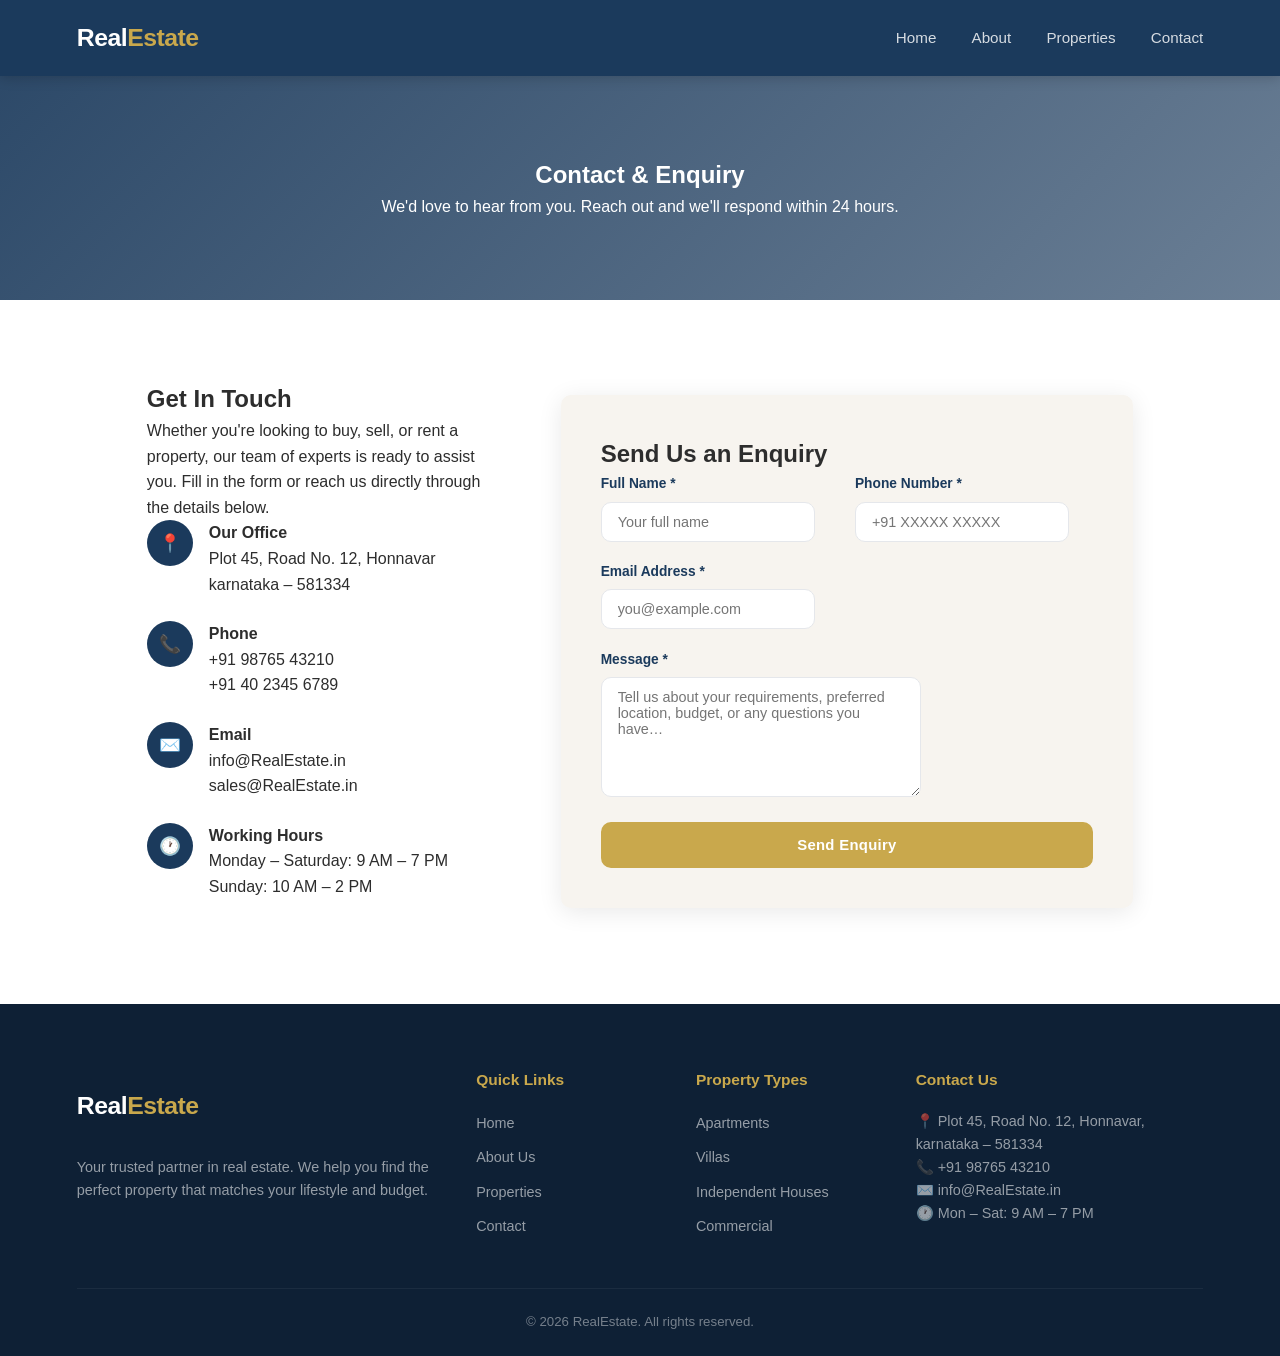
<file: contact.html>
<!DOCTYPE html>
<html lang="en">

<head>
  <meta charset="UTF-8" />
  <meta name="viewport" content="width=device-width, initial-scale=1.0" />
  <title>Contact Us – RealEstate</title>
  <link rel="stylesheet" href="styles.css" />
</head>

<body>

  <nav>
    <a href="index.html" class="logo">Real<span>Estate</span></a>
    <ul class="nav-links">
      <li><a href="index.html">Home</a></li>
      <li><a href="about.html">About</a></li>
      <li><a href="properties.html">Properties</a></li>
      <li><a href="contact.html">Contact</a></li>
    </ul>
    <div class="hamburger"><span></span><span></span><span></span></div>
  </nav>

  <section class="page-banner">
    <h1>Contact &amp; Enquiry</h1>
    <p>We'd love to hear from you. Reach out and we'll respond within 24 hours.</p>
  </section>

  <div class="contact-wrap">
    <div class="contact-grid">

      <!--  Contact Info -->
      <div class="contact-info">
        <h2>Get In Touch</h2>
        <p>Whether you're looking to buy, sell, or rent a property, our team of experts is ready to assist you. Fill in
          the form or reach us directly through the details below.</p>

        <div class="info-item">
          <div class="info-icon">📍</div>
          <div class="info-text">
            <h4>Our Office</h4>
            <p>Plot 45, Road No. 12, Honnavar<br>karnataka – 581334</p>
          </div>
        </div>
        <div class="info-item">
          <div class="info-icon">📞</div>
          <div class="info-text">
            <h4>Phone</h4>
            <p>+91 98765 43210<br>+91 40 2345 6789</p>
          </div>
        </div>
        <div class="info-item">
          <div class="info-icon">✉️</div>
          <div class="info-text">
            <h4>Email</h4>
            <p>info@RealEstate.in<br>sales@RealEstate.in</p>
          </div>
        </div>
        <div class="info-item">
          <div class="info-icon">🕐</div>
          <div class="info-text">
            <h4>Working Hours</h4>
            <p>Monday – Saturday: 9 AM – 7 PM<br>Sunday: 10 AM – 2 PM</p>
          </div>
        </div>
      </div>
<!-- Enquiry Form  -->
      <div class="contact-form">
        <h2>Send Us an Enquiry</h2>
        <form id="enquiryForm" novalidate>

          <div class="form-row">
            <div class="form-group">
              <label for="fname">Full Name *</label>
              <input type="text" id="fname" placeholder="Your full name" required />
            </div>
            <div class="form-group">
              <label for="phone">Phone Number *</label>
              <input type="tel" id="phone" placeholder="+91 XXXXX XXXXX" required />
            </div>
          </div>

          <div class="form-group">
            <label for="email">Email Address *</label>
            <input type="email" id="email" placeholder="you@example.com" required />
          </div>

          <div class="form-group">
            <label for="message">Message *</label>
            <textarea id="message"
              placeholder="Tell us about your requirements, preferred location, budget, or any questions you have…"
              required></textarea>
          </div>

          <button type="submit" class="btn btn-primary" style="width:100%;">Send Enquiry</button>
        </form>

        <div class="success-msg" id="successMsg">
          ✅ Thank you! Your enquiry has been submitted. Our team will contact you within 24 hours.
        </div>
      </div>

    </div>
  </div>

  <footer>
    <div class="footer-grid">
      <div class="footer-brand">
        <div class="logo">Real<span>Estate</span></div>
        <p>Your trusted partner in real estate. We help you find the perfect property that matches your lifestyle and
          budget.</p>
      </div>
      <div class="footer-col">
        <h4>Quick Links</h4>
        <ul>
          <li><a href="index.html">Home</a></li>
          <li><a href="about.html">About Us</a></li>
          <li><a href="properties.html">Properties</a></li>
          <li><a href="contact.html">Contact</a></li>
        </ul>
      </div>
      <div class="footer-col">
        <h4>Property Types</h4>
        <ul>
          <li><a href="properties.html">Apartments</a></li>
          <li><a href="properties.html">Villas</a></li>
          <li><a href="properties.html">Independent Houses</a></li>
          <li><a href="properties.html">Commercial</a></li>
        </ul>
      </div>
      <div class="footer-col footer-contact">
        <h4>Contact Us</h4>
        <p>📍 Plot 45, Road No. 12, Honnavar, karnataka – 581334</p>
        <p>📞 +91 98765 43210</p>
        <p>✉️ info@RealEstate.in</p>
        <p>🕐 Mon – Sat: 9 AM – 7 PM</p>
      </div>
    </div>
    <div class="footer-bottom">
      <p>© 2026 RealEstate. All rights reserved.</p>
    </div>
  </footer>

  <script src="script.js"></script>

</body>

</html>
</file>
<file: styles.css>
*,
*::before,
*::after {
  margin: 0;
  padding: 0;
  box-sizing: border-box;
}

:root {
  --primary: #1b3a5c;
  --accent: #c9a84c;
  --light: #f7f4ef;
  --white: #ffffff;
  --text: #2d2d2d;
  --muted: #6b7280;
  --border: #e5e7eb;
  --shadow: 0 4px 24px rgba(0, 0, 0, .09);
  --radius: 10px;
}

body {
  font-family: 'Segoe UI', Arial, sans-serif;
  color: var(--text);
  background: var(--white);
  line-height: 1.6;
}

a {
  text-decoration: none;
  color: inherit;
}

img {
  width: 100%;
  display: block;
  object-fit: cover;
}

ul {
  list-style: none;
}

/*  SHARED LAYOUT  */
.intro,
.featured,
.about-wrap,
.listing-wrap,
.contact-wrap,
.detail-wrap,
.cta-band,
.page-banner {
  padding: 5rem 6%;
}

.intro-grid,
.about-wrap,
.contact-wrap,
.detail-wrap,
.prop-grid {
  max-width: 1140px;
  margin: auto;
}

/* ===== NAVBAR ===== */
nav {
  background: var(--primary);
  display: flex;
  align-items: center;
  justify-content: space-between;
  padding: 0 6%;
  position: sticky;
  top: 0;
  z-index: 999;
  box-shadow: 0 2px 12px rgba(0, 0, 0, .18);
}

.logo {
  font-size: 1.55rem;
  font-weight: 800;
  color: var(--white);
  padding: 18px 0;
  letter-spacing: -.5px;
}

.logo span {
  color: var(--accent);
}

.nav-links {
  display: flex;
  gap: 2.2rem;
}

.nav-links a {
  color: rgba(255, 255, 255, .82);
  font-size: .95rem;
  font-weight: 500;
  padding: 22px 0;
  border-bottom: 3px solid transparent;
  transition: .25s;
}

.nav-links a:hover,
.nav-links a.active {
  color: var(--accent);
  border-bottom-color: var(--accent);
}

.hamburger {
  display: none;
  flex-direction: column;
  gap: 5px;
  cursor: pointer;
}

.hamburger span {
  width: 26px;
  height: 2px;
  background: var(--white);
  border-radius: 2px;
}

/* ===== BUTTONS ===== */
.btn {
  display: inline-block;
  padding: 13px 30px;
  border-radius: var(--radius);
  font-weight: 700;
  font-size: .93rem;
  cursor: pointer;
  border: 2px solid transparent;
  transition: all .25s;
  letter-spacing: .3px;
  text-align: center;
}

.btn:hover {
  transform: translateY(-2px);
}

.btn-primary {
  background: var(--accent);
  color: var(--white);
  border-color: var(--accent);
}

.btn-primary:hover {
  background: #b8913a;
  border-color: #b8913a;
}

.btn-outline {
  background: transparent;
  color: var(--white);
  border-color: var(--white);
}

.btn-outline:hover {
  background: var(--white);
  color: var(--primary);
}

.btn-dark {
  background: var(--primary);
  color: var(--white);
  border-color: var(--primary);
}

.btn-dark:hover {
  background: #122840;
}

/* ===== SECTION HEADERS ===== */
.sec-head {
  text-align: center;
  margin-bottom: 3rem;
}

.sec-head h2 {
  font-size: 2rem;
  color: var(--primary);
  margin-bottom: .5rem;
}

.sec-head p {
  color: var(--muted);
}

.divider {
  width: 56px;
  height: 3px;
  background: var(--accent);
  margin: .7rem auto;
  border-radius: 2px;
}

/*  BANNERS & HERO  */
.page-banner,
.hero {
  background-position: center;
  background-size: cover;
  background-repeat: no-repeat;
  color: var(--white);
  text-align: center;
}

.page-banner {
  background-image: linear-gradient(135deg, rgba(27, 58, 92, .92), rgba(27, 58, 92, .65)), url('https://images.unsplash.com/photo-1560518883-ce09059eeffa?w=1600');
}

.hero {
  background-image: linear-gradient(135deg, rgba(27, 58, 92, .88), rgba(27, 58, 92, .55)), url('https://images.unsplash.com/photo-1600596542815-ffad4c1539a9?w=1600');
  min-height: 91vh;
  display: flex;
  align-items: center;
  padding: 0 6%;
  text-align: left;
}

.hero-content {
  max-width: 640px;
}

.hero-content h1 {
  font-size: 3.1rem;
  line-height: 1.18;
  margin-bottom: 1.2rem;
}

.hero-content h1 span {
  color: var(--accent);
}

.hero-content p {
  font-size: 1.1rem;
  opacity: .88;
  margin-bottom: 2rem;
}

.hero-btns {
  display: flex;
  gap: 1rem;
  flex-wrap: wrap;
}

/* ===== FOOTER ===== */
footer {
  background: #0e2035;
  color: rgba(255, 255, 255, .78);
  padding: 4rem 6% 1.5rem;
}

.footer-grid {
  display: grid;
  grid-template-columns: 2fr 1fr 1fr 1.6fr;
  gap: 2.5rem;
  margin-bottom: 2.5rem;
}

.footer-brand p {
  font-size: .9rem;
  opacity: .72;
  margin-top: .8rem;
}

.footer-col h4 {
  color: var(--accent);
  margin-bottom: 1.1rem;
  font-size: .97rem;
}

.footer-col li {
  margin-bottom: .55rem;
}

.footer-col a,
.footer-contact p {
  font-size: .9rem;
  opacity: .72;
  transition: .2s;
}

.footer-col a:hover {
  opacity: 1;
  color: var(--accent);
}

.footer-bottom {
  border-top: 1px solid rgba(255, 255, 255, .1);
  padding-top: 1.4rem;
  text-align: center;
  font-size: .83rem;
  opacity: .55;
}

/*  GRIDS */
.intro-grid,
.about-grid,
.contact-grid,
.detail-grid {
  display: grid;
  grid-template-columns: 1fr 1fr;
  gap: 3.5rem;
  align-items: center;
}

.prop-grid {
  display: grid;
  grid-template-columns: repeat(auto-fill, minmax(300px, 1fr));
  gap: 2rem;
}

/* ===== PROPERTY CARD ===== */
.prop-card {
  border-radius: var(--radius);
  overflow: hidden;
  box-shadow: var(--shadow);
  transition: transform .3s;
}

.prop-card:hover {
  transform: translateY(-7px);
}

.card-img {
  position: relative;
  height: 220px;
  overflow: hidden;
}

.card-img img {
  height: 100%;
  transition: .4s;
}

.prop-card:hover .card-img img {
  transform: scale(1.06);
}

.badge {
  position: absolute;
  top: 12px;
  left: 12px;
  background: var(--accent);
  color: var(--white);
  padding: 4px 13px;
  border-radius: 20px;
  font-size: .76rem;
  font-weight: 700;
}

.card-body {
  padding: 1.3rem;
}

.card-body h3 {
  font-size: 1.08rem;
  color: var(--primary);
  margin-bottom: .35rem;
}

.card-price {
  font-size: 1.3rem;
  font-weight: 800;
  color: var(--accent);
  margin: .7rem 0;
}

.card-loc,
.card-desc {
  color: var(--muted);
  font-size: .86rem;
  margin-bottom: .7rem;
  font-weight: 600;
}

.card-meta {
  display: flex;
  justify-content: space-between;
  font-size: .8rem;
  color: var(--muted);
  padding-top: .8rem;
  border-top: 1px solid var(--border);
  margin: 1rem 0;
}

/*  ABOUT & INTRO ELEMENTS  */
.intro {
  background: var(--light);
}

.stats {
  display: flex;
  gap: 2.5rem;
  margin-top: 1.8rem;
  flex-wrap: wrap;
}

.stat h3 {
  font-size: 2rem;
  color: var(--accent);
  font-weight: 800;
}

.stat p {
  font-size: .82rem;
  color: var(--muted);
}

.intro-img img,
.about-img img {
  border-radius: var(--radius);
  box-shadow: var(--shadow);
  height: 360px;
}

.about-img img {
  height: 420px;
}

.vm-grid {
  display: grid;
  grid-template-columns: 1fr 1fr;
  gap: 2rem;
  margin: 2.5rem 0 4rem;
}

.vm-card {
  background: var(--light);
  padding: 2rem;
  border-radius: var(--radius);
  border-left: 4px solid var(--accent);
}

.why-grid {
  display: grid;
  grid-template-columns: repeat(auto-fit, minmax(210px, 1fr));
  gap: 1.5rem;
  margin-top: 2rem;
}

.why-card {
  text-align: center;
  padding: 2rem 1.5rem;
  border-radius: var(--radius);
  box-shadow: var(--shadow);
  transition: .3s;
}

.why-card:hover {
  transform: translateY(-5px);
}

.why-icon {
  font-size: 2.4rem;
  margin-bottom: .9rem;
}

/*  FILTER BAR   */
.filter-bar {
  display: flex;
  gap: 1rem;
  flex-wrap: wrap;
  margin-bottom: 2.5rem;
  align-items: center;
}

.filter-group {
  display: flex;
  align-items: center;
  gap: 0.8rem;
}

.filter-group label{
    color: orange;
    font-size: 20px;
    font-weight: 600;
    letter-spacing: 1px;
}

/* // filter new // */
.filter-bar {
  display: flex;
  align-items: center;
  justify-content: flex-start;
  padding: 20px;
  background: #ffffff;
  border-radius: 12px;
  box-shadow: 0 4px 10px rgba(0,0,0,0.08);
  margin: 20px 0;
  gap: 20px;
}

/* .filter-group {
  display: flex;
  flex-direction: column;
  gap: 8px;
} */

.filter-group label {
  font-size: 14px;
  font-weight: 600;
  color: #333;
}


.filter-group select:hover {
  border-color: #4f46e5;
}

.filter-group select:focus {
  outline: none;
  border-color: #4f46e5;
  background: #fff;
  box-shadow: 0 0 0 4px rgba(79, 70, 229, 0.15);
}


.filter-group label {
  font-size: 14px;
  font-weight: 600;
  color: #4f46e5;
  background: #eef2ff;
  padding: 6px 12px;
  border-radius: 8px;
  display: inline-block;
  width: fit-content;
  cursor: pointer;
}

/* end */

.filter-bar select,
.filter-bar input,
.form-group input,
.form-group select,
.form-group textarea {
  padding: 11px 16px;
  border: 1px solid var(--border);
  border-radius: var(--radius);
  font-size: .9rem;
  color: var(--text);
  background: var(--white);
  font-family: inherit;
  transition: .25s;
}

.filter-bar select:focus,
.filter-bar input:focus,
.form-group :focus {
  outline: none;
  border-color: var(--accent);
}

/*  PROPERTY DETAIL  */
/* .detail-grid {
  grid-template-columns: 1.5fr 1fr;
  gap: 3rem;
} */

.detail-grid {
  display: grid;
  grid-template-columns: 1.4fr 1fr;
  gap: 4rem;
  align-items: start;
  max-width: 1200px;
  margin: auto;
}

.detail-info {
  background: #ffffff;
  padding: 35px;
  border-radius: 18px;
  box-shadow: 0 8px 25px rgba(0,0,0,0.08);
  /* transform: translateY(-3px);
  transition: 0.3s ease; */
}

.detail-info :hover{
  transform: translateY(-3px);
  transition: 0.3s ease;
}



.detail-main-img {
  border-radius: var(--radius);
  overflow: hidden;
  height: 430px;
}

.detail-main-img img {
  height: 100%;
}

.thumb-row {
  display: flex;
  gap: .8rem;
  margin-top: .8rem;
}

.thumb-row img {
  height: 80px;
  border-radius: 6px;
  cursor: pointer;
  flex: 1;
  border: 2px solid transparent;
  transition: .2s;
}

.thumb-row img:hover {
  border-color: var(--accent);
}

.detail-price {
  font-size: 2rem;
  font-weight: 800;
  color: var(--accent);
  margin-bottom: 1.4rem;
}

.detail-desc {
  font-weight: 600;
  margin-bottom: 1.5rem;
}

.detail-meta {
  display: flex;
  gap: 1.5rem;
  flex-wrap: wrap;
  margin-bottom: 1.4rem;
}

.detail-meta span {
  background: var(--light);
  padding: 6px 14px;
  border-radius: 20px;
  font-size: .85rem;
  color: var(--primary);
  font-weight: 600;
}

.amenities-list {
  display: grid;
  grid-template-columns: 1fr 1fr;
  gap: .6rem;
  margin-bottom: 1.5rem;
}

.am-item {
  display: flex;
  align-items: center;
  gap: .5rem;
  font-size: .88rem;
  color: var(--muted);
}

.am-item::before {
  content: '✓';
  color: var(--accent);
  font-weight: 800;
}

.enq-box {
  background: var(--light);
  padding: 1.6rem;
  border-radius: var(--radius);
  margin-top: 1.5rem;
}

/*  CONTACT  */
.contact-grid {
  grid-template-columns: 1fr 1.6fr;
}

.info-item {
  display: flex;
  gap: 1rem;
  margin-bottom: 1.5rem;
}

.info-icon {
  width: 46px;
  height: 46px;
  background: var(--primary);
  color: var(--white);
  border-radius: 50%;
  display: flex;
  align-items: center;
  justify-content: center;
  font-size: 1.1rem;
  flex-shrink: 0;
}

.contact-form {
  background: var(--light);
  padding: 2.5rem;
  border-radius: var(--radius);
  box-shadow: var(--shadow);
}

.form-row {
  display: grid;
  grid-template-columns: 1fr 1fr;
  gap: 1rem;
}

.form-group {
  margin-bottom: 1.2rem;
}

.form-group label {
  display: block;
  font-size: .86rem;
  font-weight: 700;
  color: var(--primary);
  margin-bottom: .4rem;
}

.form-group {
  display: block;
  font-size: .82rem;
  color: var(--muted);
}

.form-group textarea {
  resize: vertical;
  min-height: 115px;
  
}

#message{
    width: 320px;
    height: 120px;
}


.success-msg {
  display: none;
  background: #d1fae5;
  color: #065f46;
  padding: 1.1rem;
  border-radius: var(--radius);
  text-align: center;
  font-weight: 600;
  margin-top: 1rem;
}

/*  UTILITIES  */
.cta-band {
  background: linear-gradient(135deg, var(--primary), #0e2035);
  text-align: center;
  color: var(--white);
}

.cta-band h2 {
  font-size: 2.2rem;
  margin-bottom: .9rem;
}
</file>
